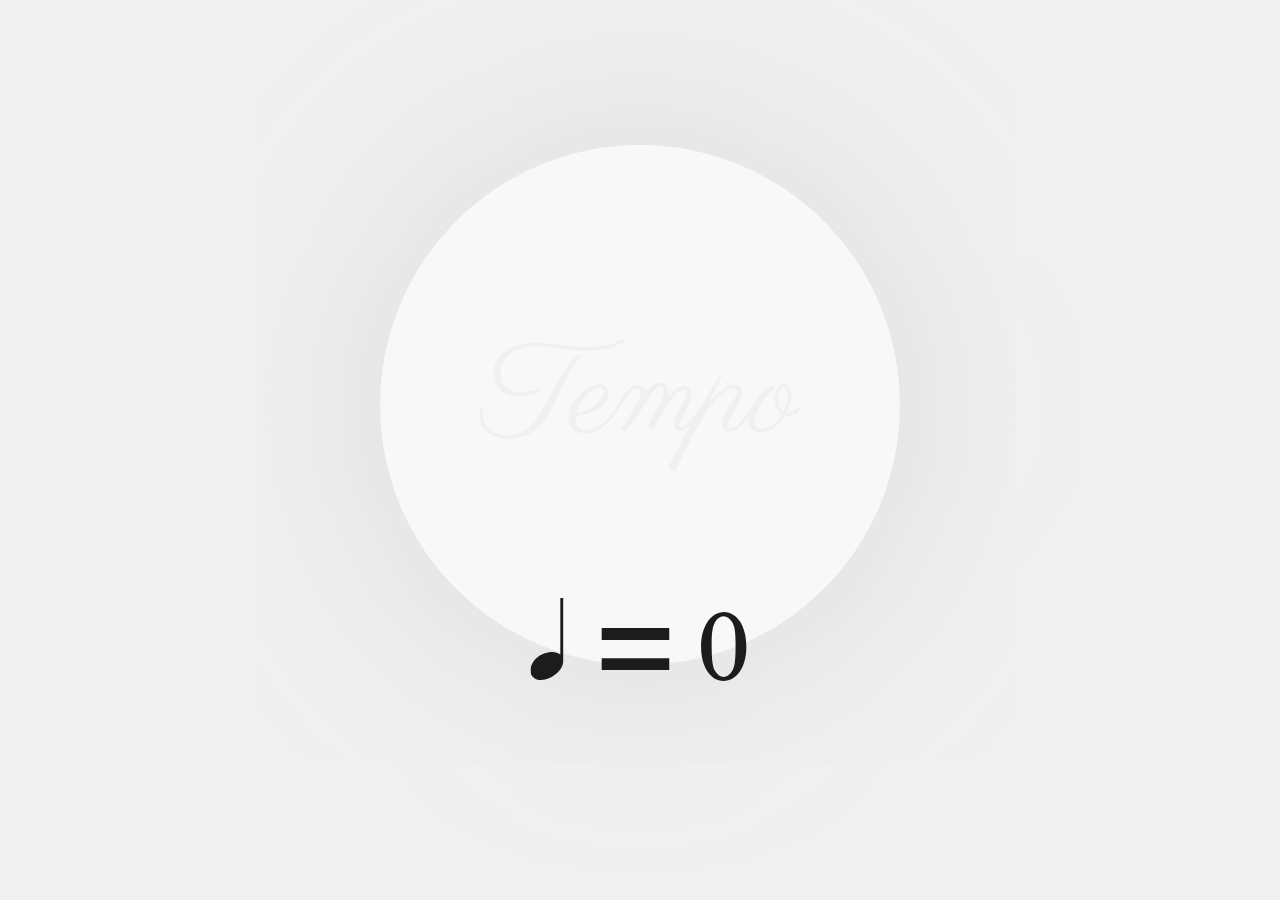
<file: index.html>
<!DOCTYPE html>
<html>
<head>
    <meta charset="UTF-8">
    <meta http-equiv="X-UA-Compatible" content="IE=edge">
    <meta name="viewport" content="width=device-width, initial-scale=1.0">
    <title>Tempo</title>
    <link rel="stylesheet" href="tempo.css">
</head>
<body>
    <script>location.href="tempo.html"</script>
</body>
</html>
</file>
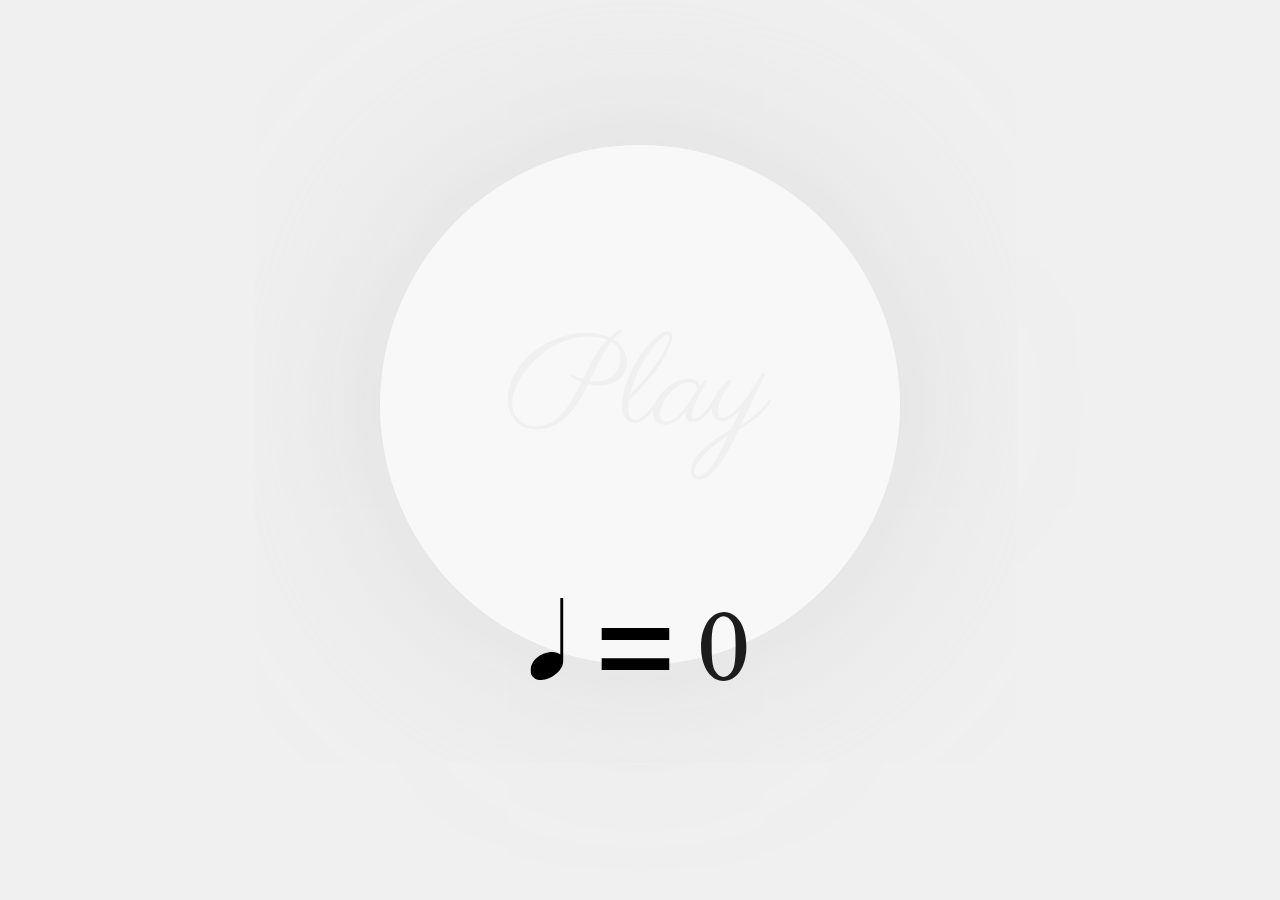
<file: play.html>
<!DOCTYPE html>
<html>
<head>
    <meta charset="UTF-8">
    <meta http-equiv="X-UA-Compatible" content="IE=edge">
    <meta name="viewport" content="width=device-width, initial-scale=1.0">
    <title>Play Your Tempo</title>
    <link rel="stylesheet" href="tempo.css">
</head>
<body>
    <div class="background">
        <div class="circle" id="circle" onclick="toggleInv()">
            <span class="tempo" id="tempo">
                <svg width="139" height="82" viewBox="0 0 139 82" fill="none" xmlns="http://www.w3.org/2000/svg"><path d="M29.807 56.5433C27.5568 54.8151 24.7891 53.9063 21.9576 53.9656C9.77832 53.9656 0 62.9874 0 72.6587C0 78.4533 4.64802 82 10.7325 82C20.5211 82 32.7004 72.6587 32.7004 63.3173V0H29.8172L29.807 56.5433ZM139 41.8919H71.1776V29.9626H139V41.8919ZM139 72.0091H71.1776V60.2551H139V72.0091Z" fill="black"/></svg>                    
                0</span>
                <svg class="text" width="265" height="151" viewBox="0 0 265 151" fill="none" xmlns="http://www.w3.org/2000/svg"><path d="M114.375 1.6875C111.375 3.9375 108.562 6.625 105.938 9.75C108.479 11.3333 110.625 13.0833 112.375 15C114.125 16.875 115.521 18.7917 116.562 20.75C117.646 22.7083 118.417 24.6458 118.875 26.5625C119.333 28.4792 119.562 30.25 119.562 31.875C119.562 35.9583 118.792 39.5208 117.25 42.5625C115.708 45.5625 113.667 48.0625 111.125 50.0625C108.625 52.0625 105.729 53.5625 102.438 54.5625C99.1875 55.5208 95.8125 56 92.3125 56C88.3958 56 84.5417 55.5625 80.75 54.6875C79 58.3958 77.1042 62.0833 75.0625 65.75C73.0208 69.4167 70.7917 72.9375 68.375 76.3125C66 79.6458 63.3958 82.7708 60.5625 85.6875C57.7708 88.5625 54.75 91.0417 51.5 93.125C48.2917 95.25 44.8125 96.9167 41.0625 98.125C37.3125 99.3333 33.3125 99.9375 29.0625 99.9375C24.9375 99.9375 21.125 99.2708 17.625 97.9375C14.125 96.6042 11.1042 94.6667 8.5625 92.125C6.02083 89.5417 4.04167 86.4167 2.625 82.75C1.20833 79.0417 0.5 74.8125 0.5 70.0625C0.5 63.8958 1.54167 57.9583 3.625 52.25C5.75 46.5417 8.64583 41.2083 12.3125 36.25C16.0208 31.2917 20.375 26.7917 25.375 22.75C30.375 18.7083 35.7708 15.25 41.5625 12.375C47.3542 9.5 53.4167 7.27083 59.75 5.6875C66.0833 4.10417 72.4167 3.3125 78.75 3.3125C83.7083 3.3125 88.1042 3.72917 91.9375 4.5625C95.8125 5.35417 99.2292 6.41667 102.188 7.75C103.854 6.29167 105.604 4.9375 107.438 3.6875C109.271 2.39583 111.25 1.25 113.375 0.25L114.375 1.6875ZM75.5 49.5C77.4167 45.5 79.3125 41.6667 81.1875 38C83.0625 34.2917 84.9583 30.7917 86.875 27.5C88.8333 24.1667 90.8542 21.0625 92.9375 18.1875C95.0208 15.2708 97.2708 12.5833 99.6875 10.125C96.9375 9.04167 93.9375 8.25 90.6875 7.75C87.4792 7.25 84.0417 7 80.375 7C75.3333 7 70.3958 7.60417 65.5625 8.8125C60.7292 10.0208 56.0625 11.6875 51.5625 13.8125C47.1042 15.8958 42.8333 18.375 38.75 21.25C34.7083 24.125 30.9375 27.25 27.4375 30.625C23.9792 34 20.8333 37.5417 18 41.25C15.2083 44.9167 12.8125 48.625 10.8125 52.375C8.85417 56.125 7.33333 59.8333 6.25 63.5C5.20833 67.125 4.6875 70.5833 4.6875 73.875C4.6875 77.0833 5.27083 80.0833 6.4375 82.875C7.60417 85.625 9.20833 88.0208 11.25 90.0625C13.3333 92.1042 15.7917 93.7083 18.625 94.875C21.5 96.0417 24.6458 96.625 28.0625 96.625C33.3542 96.625 38.1042 95.5833 42.3125 93.5C46.5208 91.4167 50.4167 88.4583 54 84.625C57.5833 80.75 60.9792 76.1042 64.1875 70.6875C67.3958 65.2708 70.6667 59.2292 74 52.5625C69.6667 50.8542 65.6458 48.6667 61.9375 46L62.9375 44.25C64.9375 45.25 66.9583 46.2083 69 47.125C71.0833 48 73.25 48.7917 75.5 49.5ZM113 28.3125C113 24.6042 112.188 21.4375 110.562 18.8125C108.979 16.1875 106.75 14 103.875 12.25C100.083 17.1667 96.4583 22.8958 93 29.4375C89.5833 35.9375 86.0417 43.1875 82.375 51.1875C83.5833 51.3958 84.7917 51.5625 86 51.6875C87.2083 51.7708 88.4375 51.8125 89.6875 51.8125C92.8542 51.8125 95.8333 51.25 98.625 50.125C101.458 49 103.938 47.4167 106.062 45.375C108.188 43.2917 109.875 40.8125 111.125 37.9375C112.375 35.0625 113 31.8542 113 28.3125ZM159.875 2.0625C161.333 2.0625 162.542 2.41667 163.5 3.125C164.5 3.83333 165 5.125 165 7C165 8.29167 164.729 9.83333 164.188 11.625C163.688 13.4167 162.979 15.375 162.062 17.5C161.188 19.5833 160.146 21.7917 158.938 24.125C157.729 26.4167 156.417 28.7083 155 31C153.625 33.2917 152.167 35.5208 150.625 37.6875C149.125 39.8542 147.625 41.8542 146.125 43.6875C143.125 47.3958 140.521 50.5208 138.312 53.0625C136.146 55.6042 134.271 57.7708 132.688 59.5625C131.104 61.3125 129.771 62.75 128.688 63.875C127.604 64.9583 126.646 65.8958 125.812 66.6875C124.979 67.4792 124.208 68.2083 123.5 68.875C122.792 69.5 122.062 70.2083 121.312 71C120.979 72.5833 120.812 74.1042 120.812 75.5625C120.854 76.9792 120.875 78.2917 120.875 79.5C120.875 83.125 121.458 85.8125 122.625 87.5625C123.792 89.3125 125.438 90.1875 127.562 90.1875C128.979 90.1875 130.396 89.8333 131.812 89.125C133.271 88.375 134.708 87.4167 136.125 86.25C137.542 85.0833 138.917 83.7708 140.25 82.3125C141.583 80.8125 142.833 79.3125 144 77.8125C145.208 76.2708 146.292 74.7917 147.25 73.375C148.208 71.9583 149.042 70.7292 149.75 69.6875L152.062 71.4375C151.938 71.6042 151.521 72.2708 150.812 73.4375C150.146 74.5625 149.25 75.9375 148.125 77.5625C147 79.1875 145.667 80.9375 144.125 82.8125C142.583 84.6458 140.917 86.3542 139.125 87.9375C137.333 89.5208 135.438 90.8333 133.438 91.875C131.479 92.9167 129.479 93.4375 127.438 93.4375C125.729 93.4375 124.083 93.125 122.5 92.5C120.958 91.8333 119.583 90.8125 118.375 89.4375C117.208 88.0208 116.25 86.2292 115.5 84.0625C114.792 81.8958 114.438 79.2917 114.438 76.25C114.438 72.4583 114.875 68.5 115.75 64.375C116.667 60.2083 117.896 56.0417 119.438 51.875C120.979 47.6667 122.792 43.5208 124.875 39.4375C126.958 35.3542 129.167 31.4792 131.5 27.8125C133.875 24.1042 136.333 20.6875 138.875 17.5625C141.458 14.3958 143.979 11.6667 146.438 9.375C148.938 7.08333 151.333 5.29167 153.625 4C155.917 2.70833 158 2.0625 159.875 2.0625ZM122.438 65.4375C125.979 61.7708 129.396 58.0625 132.688 54.3125C136.021 50.5208 139.125 46.7917 142 43.125C144.917 39.4167 147.583 35.8333 150 32.375C152.417 28.875 154.479 25.5833 156.188 22.5C157.896 19.4167 159.229 16.6042 160.188 14.0625C161.146 11.5208 161.625 9.33333 161.625 7.5C161.625 7.16667 161.458 6.72917 161.125 6.1875C160.792 5.60417 160.396 5.3125 159.938 5.3125C158.646 5.3125 156.938 6.16667 154.812 7.875C152.688 9.58333 150.375 11.9167 147.875 14.875C145.417 17.7917 142.854 21.2083 140.188 25.125C137.562 29.0417 135.083 33.2292 132.75 37.6875C130.417 42.1458 128.333 46.75 126.5 51.5C124.667 56.25 123.312 60.8958 122.438 65.4375ZM199.438 51.4375C198.896 52.5208 198.125 53.9375 197.125 55.6875C196.167 57.4375 195.125 59.375 194 61.5C192.875 63.5833 191.729 65.7708 190.562 68.0625C189.438 70.3542 188.396 72.6042 187.438 74.8125C186.521 76.9792 185.75 79.0417 185.125 81C184.542 82.9167 184.25 84.5417 184.25 85.875C184.25 87.2083 184.5 88.0833 185 88.5C185.542 88.875 186.229 89.0625 187.062 89.0625C188.271 89.0625 189.5 88.7083 190.75 88C192.042 87.2917 193.292 86.375 194.5 85.25C195.75 84.125 196.958 82.8542 198.125 81.4375C199.292 80.0208 200.375 78.6042 201.375 77.1875C202.417 75.7292 203.354 74.3542 204.188 73.0625C205.021 71.7292 205.729 70.6042 206.312 69.6875L208.562 71.4375C207.854 72.7708 207.021 74.2083 206.062 75.75C205.104 77.2917 204.042 78.8542 202.875 80.4375C201.75 81.9792 200.521 83.4792 199.188 84.9375C197.854 86.3958 196.438 87.6875 194.938 88.8125C193.479 89.9375 191.938 90.8333 190.312 91.5C188.688 92.1667 187.021 92.5 185.312 92.5C182.812 92.5 180.979 91.75 179.812 90.25C178.646 88.75 178.062 86.8125 178.062 84.4375C178.062 84.2708 178.062 83.9167 178.062 83.375C178.104 82.7917 178.167 82.3333 178.25 82C176.167 84.625 174.167 86.7917 172.25 88.5C170.375 90.2083 168.542 91.5625 166.75 92.5625C165 93.5625 163.292 94.25 161.625 94.625C160 95.0417 158.438 95.25 156.938 95.25C155.354 95.25 153.854 94.9792 152.438 94.4375C151.062 93.9375 149.854 93.1875 148.812 92.1875C147.729 91.1875 146.896 89.9583 146.312 88.5C145.688 87.0417 145.375 85.3542 145.375 83.4375C145.375 81.0625 145.917 78.3542 147 75.3125C148.042 72.2292 149.917 68.9167 152.625 65.375C154.917 62.3333 157.292 59.7708 159.75 57.6875C162.25 55.6042 164.688 53.9375 167.062 52.6875C169.479 51.3958 171.771 50.4792 173.938 49.9375C176.104 49.3958 178.042 49.125 179.75 49.125C183.583 49.125 186.479 49.7708 188.438 51.0625C190.396 52.3125 191.583 54.25 192 56.875C192.833 55.8333 193.708 54.7917 194.625 53.75C195.542 52.7083 196.479 51.6458 197.438 50.5625L199.438 51.4375ZM180.25 75.1875C180.792 74.3125 181.458 73.2083 182.25 71.875C183.042 70.5 183.875 69.1042 184.75 67.6875C185.625 66.2292 186.479 64.8333 187.312 63.5C188.146 62.1667 188.875 61.0417 189.5 60.125C189.5 59.75 189.438 59.1458 189.312 58.3125C189.229 57.4792 188.958 56.6458 188.5 55.8125C188.042 54.9375 187.312 54.1875 186.312 53.5625C185.312 52.9375 183.917 52.625 182.125 52.625C180.833 52.625 179.375 52.8333 177.75 53.25C176.167 53.625 174.458 54.2917 172.625 55.25C170.833 56.1667 168.979 57.3958 167.062 58.9375C165.146 60.4792 163.229 62.3958 161.312 64.6875C158.438 68.1458 156.208 71.625 154.625 75.125C153.083 78.5833 152.312 81.7083 152.312 84.5C152.312 86.875 152.854 88.7083 153.938 90C155.021 91.2917 156.562 91.9375 158.562 91.9375C160.854 91.9375 163 91.4375 165 90.4375C167 89.3958 168.875 88.0625 170.625 86.4375C172.375 84.8125 174.042 83.0208 175.625 81.0625C177.208 79.0625 178.75 77.1042 180.25 75.1875ZM234.062 79.0625C232.438 80.8542 230.792 82.5208 229.125 84.0625C227.458 85.5625 225.812 86.875 224.188 88C222.562 89.125 220.958 90.0208 219.375 90.6875C217.833 91.3125 216.333 91.625 214.875 91.625C213.25 91.625 211.771 91.3333 210.438 90.75C209.146 90.125 208.021 89.25 207.062 88.125C206.146 87 205.438 85.6667 204.938 84.125C204.438 82.5833 204.188 80.875 204.188 79C204.188 76.5 204.708 73.8958 205.75 71.1875C206.792 68.4792 208.125 65.8542 209.75 63.3125C211.417 60.7292 213.25 58.2917 215.25 56C217.292 53.7083 219.271 51.7292 221.188 50.0625L223.875 51.9375C223.375 52.6458 222.688 53.625 221.812 54.875C220.938 56.125 220 57.5833 219 59.25C218 60.875 216.979 62.6458 215.938 64.5625C214.938 66.4792 214.021 68.4375 213.188 70.4375C212.354 72.4375 211.667 74.4375 211.125 76.4375C210.625 78.4375 210.375 80.3125 210.375 82.0625C210.375 82.8958 210.438 83.7083 210.562 84.5C210.729 85.25 210.979 85.9167 211.312 86.5C211.688 87.0833 212.167 87.5417 212.75 87.875C213.333 88.2083 214.083 88.375 215 88.375C216.458 88.375 218.042 87.9375 219.75 87.0625C221.5 86.1458 223.292 84.9167 225.125 83.375C227 81.7917 228.896 79.9583 230.812 77.875C232.771 75.7917 234.688 73.5625 236.562 71.1875C238.438 68.8125 240.25 66.375 242 63.875C243.75 61.3333 245.375 58.8333 246.875 56.375C248.208 54.1667 249.542 51.9583 250.875 49.75C252.208 47.5 253.542 45.3125 254.875 43.1875L257.812 44.6875C257.771 44.7708 257.375 45.5625 256.625 47.0625C255.917 48.5208 254.958 50.5208 253.75 53.0625C252.542 55.5625 251.125 58.4792 249.5 61.8125C247.917 65.1042 246.229 68.625 244.438 72.375C242.646 76.0833 240.812 79.8958 238.938 83.8125C237.104 87.7292 235.312 91.5417 233.562 95.25C239.438 92 244.75 88.1458 249.5 83.6875C254.292 79.2292 258.396 74.5625 261.812 69.6875L264.125 71.4375C260.5 76.9792 256 82.1042 250.625 86.8125C245.25 91.4792 238.771 95.9583 231.188 100.25C227.729 107.667 224.333 114.438 221 120.562C217.708 126.688 214.396 131.938 211.062 136.312C207.771 140.688 204.479 144.062 201.188 146.438C197.854 148.854 194.479 150.062 191.062 150.062C188.812 150.062 186.938 149.312 185.438 147.812C183.938 146.312 183.188 144.167 183.188 141.375C183.188 139.042 183.708 136.646 184.75 134.188C185.792 131.729 187.229 129.25 189.062 126.75C190.896 124.292 193.083 121.833 195.625 119.375C198.125 116.958 200.875 114.625 203.875 112.375C206.833 110.125 209.938 107.979 213.188 105.938C216.479 103.896 219.812 102.021 223.188 100.312C224.062 98.4792 225 96.5417 226 94.5C227 92.5 227.979 90.5625 228.938 88.6875C229.896 86.7708 230.812 84.9792 231.688 83.3125C232.604 81.6042 233.396 80.1875 234.062 79.0625ZM220.312 106.375C215.521 109.333 211.062 112.479 206.938 115.812C202.854 119.188 199.312 122.5 196.312 125.75C193.271 129.042 190.896 132.125 189.188 135C187.479 137.875 186.625 140.312 186.625 142.312C186.625 143.646 187.021 144.708 187.812 145.5C188.562 146.292 189.542 146.688 190.75 146.688C192.375 146.688 194.062 146.125 195.812 145C197.521 143.917 199.25 142.417 201 140.5C202.708 138.583 204.417 136.312 206.125 133.688C207.833 131.104 209.5 128.312 211.125 125.312C212.792 122.354 214.396 119.25 215.938 116C217.479 112.792 218.938 109.583 220.312 106.375Z" fill="black"/></svg>
                    
        </div>
    </div>
    <div id="clear"></div>
    <div id="top"></div>
    <div id="nav"></div>
    <script src="play.js"></script>
    <script src="nav.js"></script>
</body>
</html>
</file>
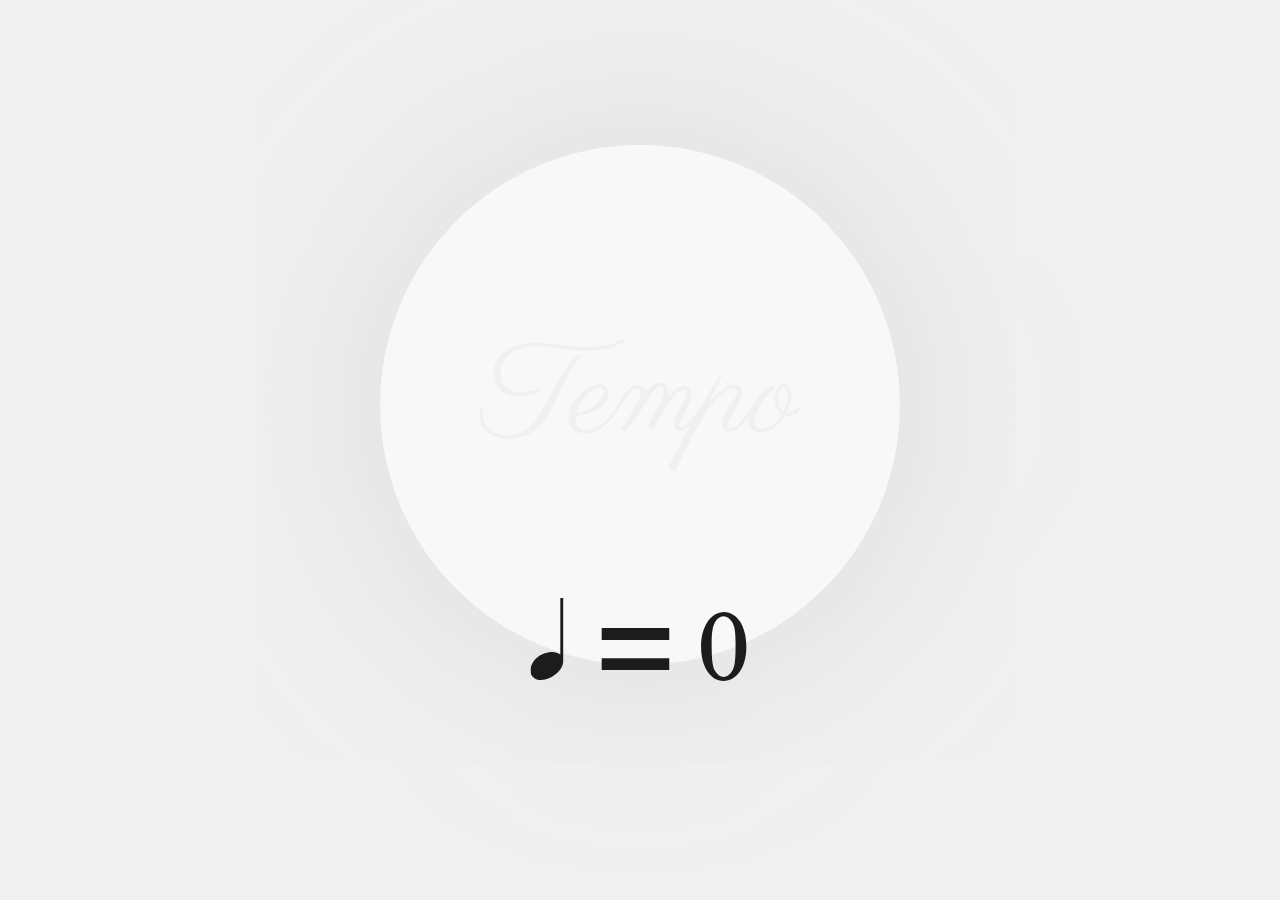
<file: tempo.html>
<!DOCTYPE html>
<html>
<head>
    <meta charset="UTF-8">
    <meta http-equiv="X-UA-Compatible" content="IE=edge">
    <meta name="viewport" content="width=device-width, initial-scale=1.0">
    <title>Tempo</title>
    <link rel="stylesheet" href="tempo.css">
</head>
<body>
    <div class="background">
        <div class="circle" id="circle">
            <span class="tempo" id="tempo">
                <svg width="139" height="82" viewBox="0 0 139 82" fill="none" xmlns="http://www.w3.org/2000/svg"><path d="M29.807 56.5433C27.5568 54.8151 24.7891 53.9063 21.9576 53.9656C9.77832 53.9656 0 62.9874 0 72.6587C0 78.4533 4.64802 82 10.7325 82C20.5211 82 32.7004 72.6587 32.7004 63.3173V0H29.8172L29.807 56.5433ZM139 41.8919H71.1776V29.9626H139V41.8919ZM139 72.0091H71.1776V60.2551H139V72.0091Z" fill="black"/></svg>                    
                0</span>
                <svg class="text" width="322" height="134" viewBox="0 0 322 134" fill="none" xmlns="http://www.w3.org/2000/svg"><path d="M145.625 3.25C142.917 5 140.083 6.47917 137.125 7.6875C134.208 8.85417 131.188 9.79167 128.062 10.5C124.938 11.2083 121.729 11.7083 118.438 12C115.146 12.2917 111.812 12.4375 108.438 12.4375C104.188 12.4375 99.7083 12.2292 95 11.8125C90.2917 11.3542 85.6042 10.875 80.9375 10.375C76.3125 9.875 71.8333 9.41667 67.5 9C63.1667 8.54167 59.25 8.3125 55.75 8.3125C50.625 8.3125 45.9583 8.97917 41.75 10.3125C37.5417 11.6042 33.9375 13.4583 30.9375 15.875C27.9375 18.25 25.6042 21.125 23.9375 24.5C22.3125 27.8333 21.5 31.5625 21.5 35.6875C21.5 38.5625 21.9792 41.1667 22.9375 43.5C23.9375 45.7917 25.3333 47.7292 27.125 49.3125C28.9583 50.8958 31.1458 52.125 33.6875 53C36.2292 53.8333 39.0417 54.25 42.125 54.25C44.7917 54.25 47.5417 53.9375 50.375 53.3125C53.2083 52.6458 56 51.6667 58.75 50.375L60.0625 52.9375C57.2708 54.5625 54.0417 55.8542 50.375 56.8125C46.75 57.7708 43.0833 58.25 39.375 58.25C36.1667 58.25 33.0833 57.7917 30.125 56.875C27.1667 55.9583 24.5208 54.5833 22.1875 52.75C19.8958 50.875 18.0625 48.5417 16.6875 45.75C15.3125 42.9167 14.625 39.6042 14.625 35.8125C14.625 32.0625 15.1875 28.7083 16.3125 25.75C17.4375 22.75 18.9792 20.1042 20.9375 17.8125C22.8958 15.4792 25.1875 13.5 27.8125 11.875C30.4375 10.25 33.25 8.91667 36.25 7.875C39.2917 6.79167 42.4375 6.02083 45.6875 5.5625C48.9375 5.0625 52.1667 4.8125 55.375 4.8125C59.2083 4.8125 63.3125 5.04167 67.6875 5.5C72.1042 5.95833 76.6042 6.45833 81.1875 7C85.7708 7.5 90.375 7.97917 95 8.4375C99.625 8.89583 104.104 9.125 108.438 9.125C111.688 9.125 114.896 9 118.062 8.75C121.229 8.45833 124.292 7.97917 127.25 7.3125C130.25 6.64583 133.125 5.77083 135.875 4.6875C138.667 3.5625 141.333 2.16667 143.875 0.5L145.625 3.25ZM101.75 17.9375C98.2083 22.1875 95.0625 26.6458 92.3125 31.3125C89.6042 35.9375 87.0833 40.5833 84.75 45.25C82.4583 49.9167 80.2708 54.5417 78.1875 59.125C76.1042 63.6667 73.9375 68 71.6875 72.125C69.4375 76.2083 67.0208 80 64.4375 83.5C61.8958 86.9583 58.9792 89.9583 55.6875 92.5C52.4375 95.0417 48.7083 97.0208 44.5 98.4375C40.3333 99.8958 35.5417 100.625 30.125 100.625C25.3333 100.625 21.0833 100 17.375 98.75C13.7083 97.5417 10.625 95.8542 8.125 93.6875C5.625 91.5625 3.72917 89.0625 2.4375 86.1875C1.14583 83.2708 0.5 80.125 0.5 76.75C0.5 75.4583 0.583333 74.2292 0.75 73.0625C0.916667 71.8958 1.16667 70.8333 1.5 69.875L4.625 70.8125C4.375 71.6458 4.16667 72.5833 4 73.625C3.83333 74.625 3.75 75.6667 3.75 76.75C3.75 80.2083 4.47917 83.2292 5.9375 85.8125C7.39583 88.3958 9.3125 90.5417 11.6875 92.25C14.0625 93.9583 16.7708 95.2292 19.8125 96.0625C22.8542 96.9375 25.9583 97.375 29.125 97.375C33.7083 97.375 37.7708 96.5833 41.3125 95C44.8958 93.4167 48.1458 91.2708 51.0625 88.5625C53.9792 85.8125 56.625 82.6042 59 78.9375C61.4167 75.2708 63.75 71.3333 66 67.125C68.25 62.9167 70.5 58.5417 72.75 54C75.0417 49.4583 77.5 44.9583 80.125 40.5C82.7917 36.0417 85.7083 31.75 88.875 27.625C92.0417 23.4583 95.6667 19.6667 99.75 16.25L101.75 17.9375ZM96.625 77.75C96.5417 78.25 96.4792 78.75 96.4375 79.25C96.3958 79.75 96.375 80.25 96.375 80.75C96.375 82.25 96.5833 83.6875 97 85.0625C97.4583 86.3958 98.1042 87.5833 98.9375 88.625C99.8125 89.625 100.875 90.4167 102.125 91C103.417 91.5833 104.875 91.875 106.5 91.875C111.958 91.875 117.229 90.0208 122.312 86.3125C127.396 82.6042 132.458 76.7292 137.5 68.6875L139.625 70.5625C136.875 75.1458 134.083 79.0208 131.25 82.1875C128.417 85.3125 125.583 87.8542 122.75 89.8125C119.958 91.7708 117.208 93.1875 114.5 94.0625C111.792 94.9375 109.208 95.375 106.75 95.375C104.958 95.375 103.062 95.125 101.062 94.625C99.0625 94.125 97.2083 93.2917 95.5 92.125C93.8333 90.9583 92.4583 89.3958 91.375 87.4375C90.25 85.4792 89.6875 83.0417 89.6875 80.125C89.6875 77 90.2292 74 91.3125 71.125C92.3542 68.2083 93.7292 65.5 95.4375 63C97.1458 60.5 99.1042 58.2292 101.312 56.1875C103.521 54.1042 105.75 52.3333 108 50.875C110.292 49.4167 112.521 48.2917 114.688 47.5C116.854 46.6667 118.771 46.25 120.438 46.25C121.521 46.25 122.625 46.4167 123.75 46.75C124.875 47.0833 125.875 47.6042 126.75 48.3125C127.667 49.0208 128.396 49.9583 128.938 51.125C129.521 52.2917 129.812 53.6875 129.812 55.3125C129.812 57.5208 129.292 59.6042 128.25 61.5625C127.25 63.4792 125.896 65.2708 124.188 66.9375C122.479 68.5625 120.5 70.0417 118.25 71.375C116 72.6667 113.646 73.7708 111.188 74.6875C108.729 75.6042 106.25 76.3333 103.75 76.875C101.25 77.4167 98.875 77.7083 96.625 77.75ZM97.125 75.0625C99.9167 74.7708 102.542 74.1875 105 73.3125C107.458 72.4375 109.708 71.375 111.75 70.125C113.792 68.8333 115.604 67.4375 117.188 65.9375C118.812 64.4375 120.167 62.9167 121.25 61.375C122.333 59.8333 123.167 58.3542 123.75 56.9375C124.333 55.5208 124.625 54.25 124.625 53.125C124.625 52 124.312 51.1042 123.688 50.4375C123.104 49.7708 122.396 49.4375 121.562 49.4375C119.729 49.4375 117.667 50.1042 115.375 51.4375C113.083 52.7292 110.792 54.5417 108.5 56.875C106.208 59.1667 104.042 61.875 102 65C100 68.125 98.375 71.4792 97.125 75.0625ZM189.5 58C190.708 56.5833 191.958 55.2708 193.25 54.0625C194.542 52.8542 195.833 51.8125 197.125 50.9375C198.417 50.0625 199.688 49.3958 200.938 48.9375C202.229 48.4375 203.458 48.1875 204.625 48.1875C205.542 48.1875 206.438 48.3542 207.312 48.6875C208.229 48.9792 209.042 49.4583 209.75 50.125C210.458 50.75 211.021 51.5625 211.438 52.5625C211.854 53.5625 212.062 54.75 212.062 56.125C212.062 58.125 211.792 60.1042 211.25 62.0625C210.708 63.9792 210.021 65.8542 209.188 67.6875C208.354 69.5208 207.458 71.2917 206.5 73C205.583 74.7083 204.708 76.3542 203.875 77.9375C203.042 79.4792 202.354 80.9583 201.812 82.375C201.271 83.75 201 85.0208 201 86.1875C201 87.1042 201.229 87.7708 201.688 88.1875C202.188 88.5625 202.708 88.75 203.25 88.75C204.333 88.75 205.604 88.125 207.062 86.875C208.562 85.625 210.125 84.0208 211.75 82.0625C213.375 80.1042 215 77.9583 216.625 75.625C218.292 73.25 219.875 70.9375 221.375 68.6875L223.625 70.4375C223.083 71.3125 222.375 72.4792 221.5 73.9375C220.667 75.3542 219.688 76.8958 218.562 78.5625C217.438 80.1875 216.208 81.8542 214.875 83.5625C213.542 85.2292 212.125 86.75 210.625 88.125C209.167 89.4583 207.646 90.5625 206.062 91.4375C204.479 92.2708 202.896 92.6875 201.312 92.6875C200.438 92.6875 199.583 92.5625 198.75 92.3125C197.958 92.0625 197.25 91.6667 196.625 91.125C196 90.5417 195.5 89.7917 195.125 88.875C194.75 87.9583 194.562 86.8333 194.562 85.5C194.562 83.6667 194.875 81.875 195.5 80.125C196.125 78.375 196.917 76.6458 197.875 74.9375C198.833 73.2292 199.854 71.5417 200.938 69.875C202.062 68.1667 203.104 66.4792 204.062 64.8125C205.021 63.1458 205.812 61.4792 206.438 59.8125C207.062 58.1042 207.375 56.375 207.375 54.625C207.375 53.75 207.208 53.0625 206.875 52.5625C206.542 52.0208 205.917 51.75 205 51.75C203.542 51.75 202 52.3542 200.375 53.5625C198.75 54.7292 197.062 56.3125 195.312 58.3125C193.562 60.3125 191.771 62.6458 189.938 65.3125C188.104 67.9375 186.271 70.7292 184.438 73.6875C182.646 76.6042 180.854 79.5833 179.062 82.625C177.312 85.625 175.625 88.5208 174 91.3125L168.75 88.5625C170.958 84.0208 173.021 79.9583 174.938 76.375C176.896 72.7917 178.604 69.5625 180.062 66.6875C181.521 63.7708 182.667 61.125 183.5 58.75C184.333 56.3333 184.75 54.0625 184.75 51.9375C184.75 51.5208 184.708 51.1042 184.625 50.6875C184.542 50.2292 184.375 49.8333 184.125 49.5C183.875 49.1667 183.542 48.8958 183.125 48.6875C182.75 48.4375 182.25 48.3125 181.625 48.3125C180.208 48.3125 178.771 48.9792 177.312 50.3125C175.854 51.6042 174.312 53.3958 172.688 55.6875C171.062 57.9375 169.312 60.5833 167.438 63.625C165.604 66.625 163.604 69.8125 161.438 73.1875C159.312 76.5625 157 80.0417 154.5 83.625C152 87.1667 149.271 90.6042 146.312 93.9375L142 91.0625C143.333 89.0625 144.729 86.9583 146.188 84.75C147.688 82.5 149.146 80.2292 150.562 77.9375C152.021 75.6458 153.396 73.375 154.688 71.125C156.021 68.8333 157.188 66.6667 158.188 64.625C159.188 62.5833 159.979 60.7083 160.562 59C161.146 57.2917 161.438 55.8333 161.438 54.625C161.438 53.2083 161.083 52.1875 160.375 51.5625C159.667 50.9375 158.75 50.625 157.625 50.625C156.292 50.625 154.979 51.1042 153.688 52.0625C152.438 53.0208 151.104 54.375 149.688 56.125C148.312 57.875 146.812 59.9792 145.188 62.4375C143.604 64.8542 141.792 67.5208 139.75 70.4375L137.5 68.6875C139.708 65.1875 141.688 62.1042 143.438 59.4375C145.229 56.7708 146.917 54.5417 148.5 52.75C150.083 50.9583 151.646 49.6042 153.188 48.6875C154.771 47.7708 156.479 47.3125 158.312 47.3125C158.854 47.3125 159.542 47.4167 160.375 47.625C161.25 47.8333 162.104 48.2083 162.938 48.75C163.771 49.2917 164.5 50.0417 165.125 51C165.792 51.9583 166.188 53.1875 166.312 54.6875C168.646 51.6875 171.083 49.2917 173.625 47.5C176.167 45.7083 178.562 44.8125 180.812 44.8125C182.438 44.8125 183.812 45.1458 184.938 45.8125C186.062 46.4375 186.958 47.2708 187.625 48.3125C188.333 49.3542 188.833 50.5417 189.125 51.875C189.458 53.1667 189.625 54.4792 189.625 55.8125C189.625 56.1458 189.604 56.5 189.562 56.875C189.562 57.25 189.542 57.625 189.5 58ZM243.188 37.5L229 66C231.5 62.7917 234.125 59.8125 236.875 57.0625C239.625 54.2708 242.438 52 245.312 50.25C247.438 49 249.312 48.1458 250.938 47.6875C252.562 47.1875 254.104 46.9375 255.562 46.9375C256.979 46.9375 258.146 47.1667 259.062 47.625C259.979 48.0833 260.708 48.6875 261.25 49.4375C261.792 50.1875 262.167 51.0208 262.375 51.9375C262.583 52.8125 262.688 53.6875 262.688 54.5625C262.688 56.5208 262.354 58.4583 261.688 60.375C261.021 62.2917 260.188 64.1875 259.188 66.0625C258.229 67.9375 257.167 69.7917 256 71.625C254.833 73.4167 253.75 75.1875 252.75 76.9375C251.792 78.6458 250.979 80.3333 250.312 82C249.646 83.6667 249.312 85.2708 249.312 86.8125C249.312 87.5625 249.396 88.1875 249.562 88.6875C249.771 89.1458 250.021 89.5208 250.312 89.8125C250.646 90.0625 251 90.2292 251.375 90.3125C251.75 90.3958 252.125 90.4375 252.5 90.4375C253.292 90.4375 254.208 90.0833 255.25 89.375C256.333 88.625 257.479 87.6667 258.688 86.5C259.896 85.2917 261.125 83.9375 262.375 82.4375C263.667 80.8958 264.896 79.3333 266.062 77.75C267.271 76.125 268.396 74.5417 269.438 73C270.479 71.4167 271.396 69.9792 272.188 68.6875L274.5 70.4375C274.042 71.3542 273.354 72.5625 272.438 74.0625C271.562 75.5625 270.521 77.1875 269.312 78.9375C268.104 80.6458 266.771 82.375 265.312 84.125C263.896 85.8333 262.396 87.3958 260.812 88.8125C259.229 90.2292 257.604 91.375 255.938 92.25C254.312 93.1667 252.708 93.625 251.125 93.625C250.042 93.625 249 93.4583 248 93.125C247 92.7917 246.125 92.2917 245.375 91.625C244.625 90.9167 244.021 90.0208 243.562 88.9375C243.104 87.8542 242.875 86.5625 242.875 85.0625C242.875 83.2708 243.229 81.2083 243.938 78.875C244.688 76.5417 246.104 73.875 248.188 70.875C249.896 68.4167 251.375 66.375 252.625 64.75C253.875 63.0833 254.896 61.6458 255.688 60.4375C256.521 59.1875 257.125 58.0625 257.5 57.0625C257.875 56.0208 258.062 54.875 258.062 53.625C258.062 52.5417 257.75 51.7083 257.125 51.125C256.5 50.5417 255.792 50.25 255 50.25C252.875 50.25 250.688 50.8542 248.438 52.0625C246.188 53.2708 243.958 54.875 241.75 56.875C239.542 58.8333 237.375 61.0833 235.25 63.625C233.125 66.1667 231.104 68.7708 229.188 71.4375C227.312 74.0625 225.562 76.6458 223.938 79.1875C222.354 81.7292 220.979 84.0208 219.812 86.0625C218.646 88.0625 217.75 89.6875 217.125 90.9375C216.458 92.1458 216.104 92.7708 216.062 92.8125C214.312 96.3958 212.604 99.8542 210.938 103.188C209.271 106.562 207.708 109.75 206.25 112.75C204.75 115.75 203.375 118.479 202.125 120.938C200.875 123.438 199.792 125.604 198.875 127.438C197.958 129.271 197.25 130.708 196.75 131.75C196.208 132.792 195.917 133.333 195.875 133.375L189.062 129.5C192.479 123.042 195.562 117.208 198.312 112C201.062 106.792 203.688 101.875 206.188 97.25C208.688 92.6667 211.146 88.2083 213.562 83.875C215.979 79.5417 218.542 75.0208 221.25 70.3125C223.958 65.5625 226.896 60.4792 230.062 55.0625C233.271 49.6042 236.917 43.4583 241 36.625L243.188 37.5ZM307.5 75C307.667 75.0417 307.833 75.0625 308 75.0625C308.167 75.0625 308.354 75.0625 308.562 75.0625C309.729 75.0625 310.792 74.9583 311.75 74.75C312.708 74.5 313.583 74.125 314.375 73.625C315.208 73.125 316 72.4792 316.75 71.6875C317.5 70.8542 318.229 69.8542 318.938 68.6875L321.188 70.4375C319.188 73.2708 317.125 75.25 315 76.375C312.875 77.5 310.625 78.0625 308.25 78.0625C307.375 78.0625 306.604 77.9792 305.938 77.8125C304.146 80.8125 302.229 83.375 300.188 85.5C298.146 87.5833 296.062 89.2917 293.938 90.625C291.812 91.9583 289.708 92.9167 287.625 93.5C285.542 94.125 283.604 94.4375 281.812 94.4375C279.979 94.4375 278.271 94.1042 276.688 93.4375C275.146 92.8125 273.812 91.8958 272.688 90.6875C271.562 89.4792 270.688 88.0417 270.062 86.375C269.438 84.7083 269.125 82.8333 269.125 80.75C269.125 78.6667 269.458 76.5417 270.125 74.375C270.792 72.2083 271.688 70.0625 272.812 67.9375C273.979 65.8125 275.333 63.7708 276.875 61.8125C278.417 59.8125 280.083 57.9583 281.875 56.25C283.667 54.5417 285.521 53 287.438 51.625C289.354 50.25 291.271 49.125 293.188 48.25L295.188 50.875C292.979 52.4583 290.729 54.4583 288.438 56.875C286.188 59.2917 284.125 61.9375 282.25 64.8125C280.417 67.6875 278.896 70.6875 277.688 73.8125C276.521 76.8958 275.938 79.8958 275.938 82.8125C275.938 85.4375 276.521 87.4792 277.688 88.9375C278.854 90.3542 280.625 91.0625 283 91.0625C284.833 91.0625 286.646 90.6875 288.438 89.9375C290.229 89.1875 291.979 88.1667 293.688 86.875C295.396 85.5833 297.042 84.0625 298.625 82.3125C300.208 80.5208 301.708 78.625 303.125 76.625C301.917 75.9167 300.854 74.9792 299.938 73.8125C299.021 72.6042 298.25 71.25 297.625 69.75C297 68.2083 296.521 66.5625 296.188 64.8125C295.896 63.0625 295.75 61.2708 295.75 59.4375C295.75 57.6042 295.979 55.875 296.438 54.25C296.896 52.625 297.521 51.2083 298.312 50C299.146 48.75 300.104 47.7708 301.188 47.0625C302.271 46.3542 303.458 46 304.75 46C305.917 46 306.958 46.3125 307.875 46.9375C308.792 47.5208 309.562 48.3542 310.188 49.4375C310.812 50.4792 311.292 51.7292 311.625 53.1875C311.958 54.6458 312.125 56.2083 312.125 57.875C312.125 59.125 312.021 60.5 311.812 62C311.604 63.5 311.292 65.0208 310.875 66.5625C310.5 68.0625 310.021 69.5625 309.438 71.0625C308.896 72.5208 308.25 73.8333 307.5 75ZM299 59.4375C299 60.6458 299.104 61.9583 299.312 63.375C299.521 64.7917 299.854 66.1667 300.312 67.5C300.771 68.8333 301.354 70.0833 302.062 71.25C302.771 72.375 303.646 73.2708 304.688 73.9375C305.438 72.4792 306.062 71 306.562 69.5C307.104 67.9583 307.542 66.4792 307.875 65.0625C308.25 63.6458 308.5 62.3333 308.625 61.125C308.792 59.875 308.875 58.7917 308.875 57.875C308.875 56.625 308.771 55.4792 308.562 54.4375C308.354 53.3958 308.062 52.5 307.688 51.75C307.354 50.9583 306.917 50.3542 306.375 49.9375C305.875 49.4792 305.312 49.25 304.688 49.25C303.854 49.25 303.083 49.5417 302.375 50.125C301.667 50.6667 301.062 51.4167 300.562 52.375C300.062 53.2917 299.667 54.375 299.375 55.625C299.125 56.8333 299 58.1042 299 59.4375Z" fill=""/></svg>                    
        </div>
    </div>
    <div id="top"></div>
    <div id="clear"></div>
    <div id="nav">
        <a href="play.html?bpm=80&s=auto" id="PPing"><div class="element" id="play">Play in : 80 BPM</div></a>
        <a href="tools.html"><div class="element" id="tools">Other Music Tools</div></a>
        <a href="https://alphabrate.github.io/"><div class="element" id="brand">Alpha Brate</div></a>
        <a href="aboutTempo.html"><div class="element" id="about">About this tool</div></a>
    </div>
    <script src="tempo.js"></script>
    <script src="nav.js"></script>
</body>
</html>
</file>
<file: tempo.css>
:root {
    user-select: none;
    --background: #1C1C1C;
    --tap-zone: #303030;
    --text: #F1F1F1;
    --shadow: rgba(241, 241, 241, 0.5);
    --grad: radial-gradient(49.93% 49.93% at 50% 50%, #5A5A5A 0%, #5A5A5A 43.75%, rgba(248, 248, 248, 0) 100%, rgba(255, 255, 255, 0) 100%);
}

@font-face {
    font-family: "Edwin";
    src: url("./edwin.otf");
}

* {
    font-family: "Edwin";
}

@media (prefers-color-scheme: dark) {
	:root {
	    --background: #1C1C1C;
        --tap-zone: #303030;
	    --text: #F1F1F1;
        --shadow: rgba(241, 241, 241, 0.5);
        --grad: radial-gradient(49.93% 49.93% at 50% 50%, #5A5A5A 0%, #5A5A5A 43.75%, rgba(248, 248, 248, 0) 100%, rgba(255, 255, 255, 0) 100%);
        
	}
}

@media (prefers-color-scheme: light) {
	:root {
	    --background: #F0F0F0;
        --tap-zone: #F8F8F8;
	    --text: #1C1C1C;
        --shadow: rgba(199, 199, 199, 0.5);
	}
}

a {
    cursor: pointer;
}

#nav::-webkit-scrollbar {
    width: 0;
}

/* #top{
    background-color: rgba(0, 191, 255, 0.2);
}
#clear{
    background-color: rgba(255, 0, 0, 0.2);
} */

svg.text{
    position: absolute;
    top: 50%;
    left: 50%;
    transform: translate(-50%,-50%);
}

svg.text>path{
    fill: var(--background);
}

#nav {
    width: calc(100% - 100px);
    padding: 50px;
    padding-top: 0;
    padding-bottom: 0;
    display: flex;
    justify-content: center;
    align-items: center;
    flex-direction: column;
    background-color: var(--tap-zone);
    box-shadow: 0 1px 5px var(--shadow);
    color: var(--text);
    position: absolute;
    top: 0;
    left: 0;
    height: 0;
    transition: height 0.5s, padding 0.5s;
    overflow-y: scroll;
}

#nav>* {
    margin: 15px;
    font-size: 25px;
}

#nav a {
    color: white;
    text-decoration: none;
}

.background {
    background-color: var(--background);
    position: absolute;
    top: 0;
    left: 0;
    bottom: 0;
    right: 0;
    padding: 0;
    overflow: hidden;
    z-index: -1;
}

.circle {
    background-color: var(--tap-zone);
    width: 130vw;
    max-width: 520px;
    height: 130vw;
    max-height: 520px;
    border-radius: 50%;
    position: absolute;
    top: 45%;
    left: 50%;
    transform: translate(-50%,-50%);
    box-shadow: 0px 0px 180px var(--shadow);
    z-index: 100;
}

.tempo {
    position: absolute;
    color: var(--text);
    left: 50%;
    bottom: -50px;
    transform: translateX(-50%);
    font-size: 96px;
    width: max-content;
}

.feedback {
    position: absolute;
    animation: feedback 0.1s;
    background: var(--grad);
    height: 100%;
    width: 100%;
    border-radius: 50%;
    opacity: 0.2;
    transition: opacity 0.2s;
}

#top {
    position: absolute;
    top: 0;
    left: 0;
    height: 15vh;
    width: 100vw;
    transition: 0.3s;
}

#clear {
    position: absolute;
    bottom: 0;
    left: 0;
    height: 25vh;
    width: 100vw;
    transition: 0.3s;
}

@keyframes feedback {
    0% {
        opacity: 0;
        transform: scale(0);
    }
    100% {
        opacity: 0.2;
        transform: scale(1.1);
    }
}
</file>
